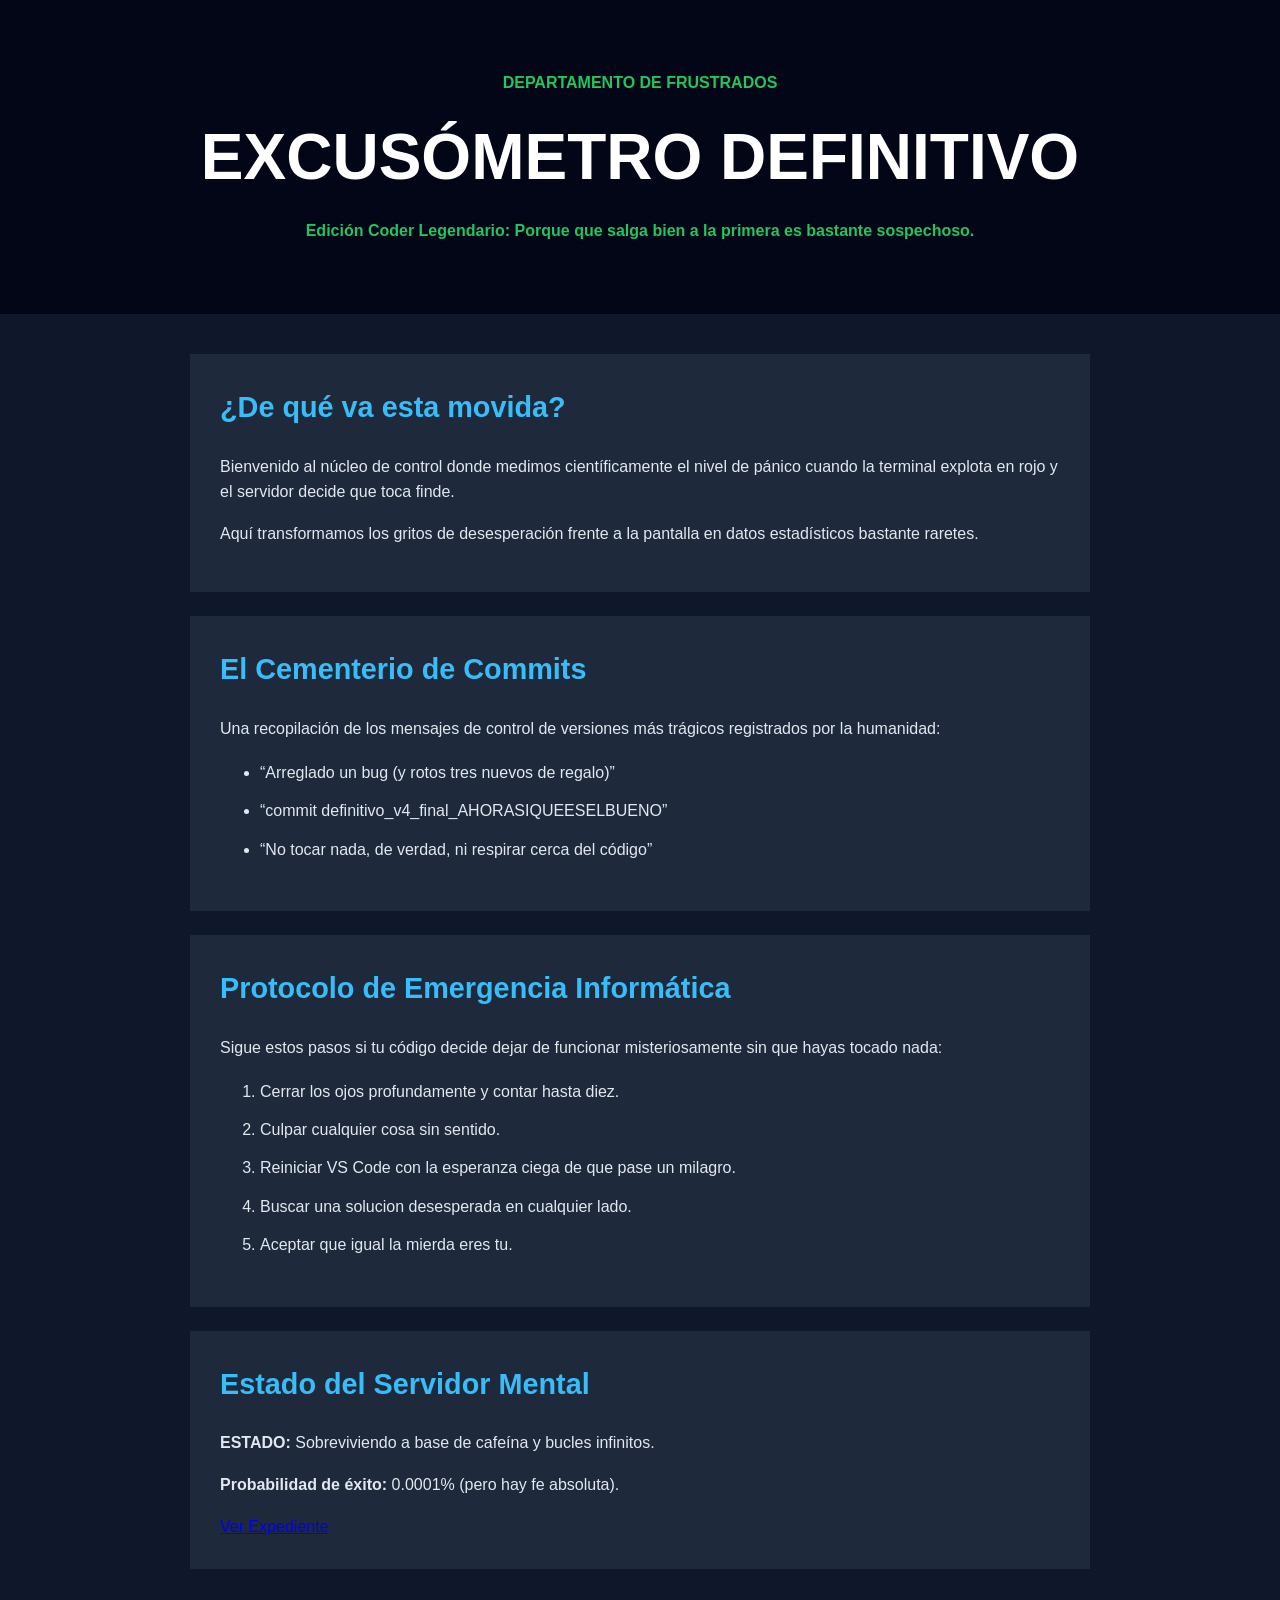
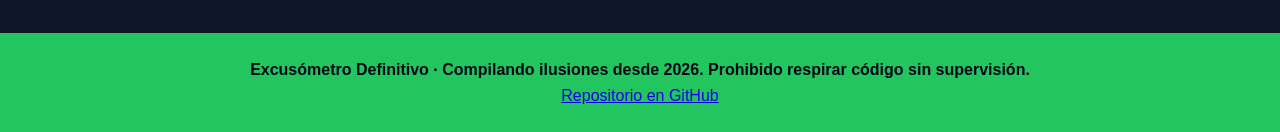
<file: index.html>
<!DOCTYPE html>
<html lang="es">

<head>
    <meta charset="UTF-8">
    <meta name="viewport" content="width=device-width, initial-scale=1.0">
    <meta name="description" content="Excusómetro 3000: Edición Coder Legendario - El sistema definitivo para medir la catástrofe del código">
    <meta name="keywords" content="excusómetro, programador, bugs, código, excusas">
    <title>Excusómetro Definitivo | Edición Coder</title>
    <link rel="stylesheet" href="estilos.css">
</head>

<body>

    <header>
        <p>DEPARTAMENTO DE FRUSTRADOS</p>
        <h1>EXCUSÓMETRO DEFINITIVO</h1>
        <p>Edición Coder Legendario: Porque que salga bien a la primera es bastante sospechoso.</p>
    </header>

    <main>

        <section>
            <h2>¿De qué va esta movida?</h2>
            <p>
                Bienvenido al núcleo de control donde medimos científicamente el nivel de pánico 
                cuando la terminal explota en rojo y el servidor decide que toca finde.
            </p>
            <p>
                Aquí transformamos los gritos de desesperación frente a la pantalla en datos 
                estadísticos bastante raretes.
            </p>
        </section>

        <section>
            <h2>El Cementerio de Commits</h2>
            <p>
                Una recopilación de los mensajes de control de versiones más trágicos 
                registrados por la humanidad:
            </p>
            <ul>

                <li>“Arreglado un bug (y rotos tres nuevos de regalo)”</li>
                <li>“commit definitivo_v4_final_AHORASIQUEESELBUENO”</li>
                <li>“No tocar nada, de verdad, ni respirar cerca del código”</li>

            </ul>
        </section>

        <section>
            <h2>Protocolo de Emergencia Informática</h2>
            <p>
                Sigue estos pasos si tu código decide dejar de funcionar misteriosamente sin que hayas tocado nada:
            </p>
            <ol>
                <li>Cerrar los ojos profundamente y contar hasta diez.</li>
                <li>Culpar cualquier cosa sin sentido.</li>
                <li>Reiniciar VS Code con la esperanza ciega de que pase un milagro.</li>
                <li>Buscar una solucion desesperada en cualquier lado.</li>
                <li>Aceptar que igual la mierda eres tu.</li>
            </ol>
        </section>

       <section>
            <h2>Estado del Servidor Mental</h2>
            <p>
                <strong>ESTADO:</strong> Sobreviviendo a base de cafeína y bucles infinitos.
            </p>
            <p>
                <strong>Probabilidad de éxito:</strong> 0.0001% (pero hay fe absoluta).
            </p>
            <a href="paginas/expediente.html" target="_blank">Ver Expediente</a>
        </section>

    </main>

    <footer>
        <p>Excusómetro Definitivo · Compilando ilusiones desde 2026. Prohibido respirar código sin supervisión.</p>
        <a href="https://github.com/albertomarquezcastan/Excusometro-Prime/tree/desarrollo" target="_blank">Repositorio en GitHub</a>
    </footer>

</body>

</html>
</file>
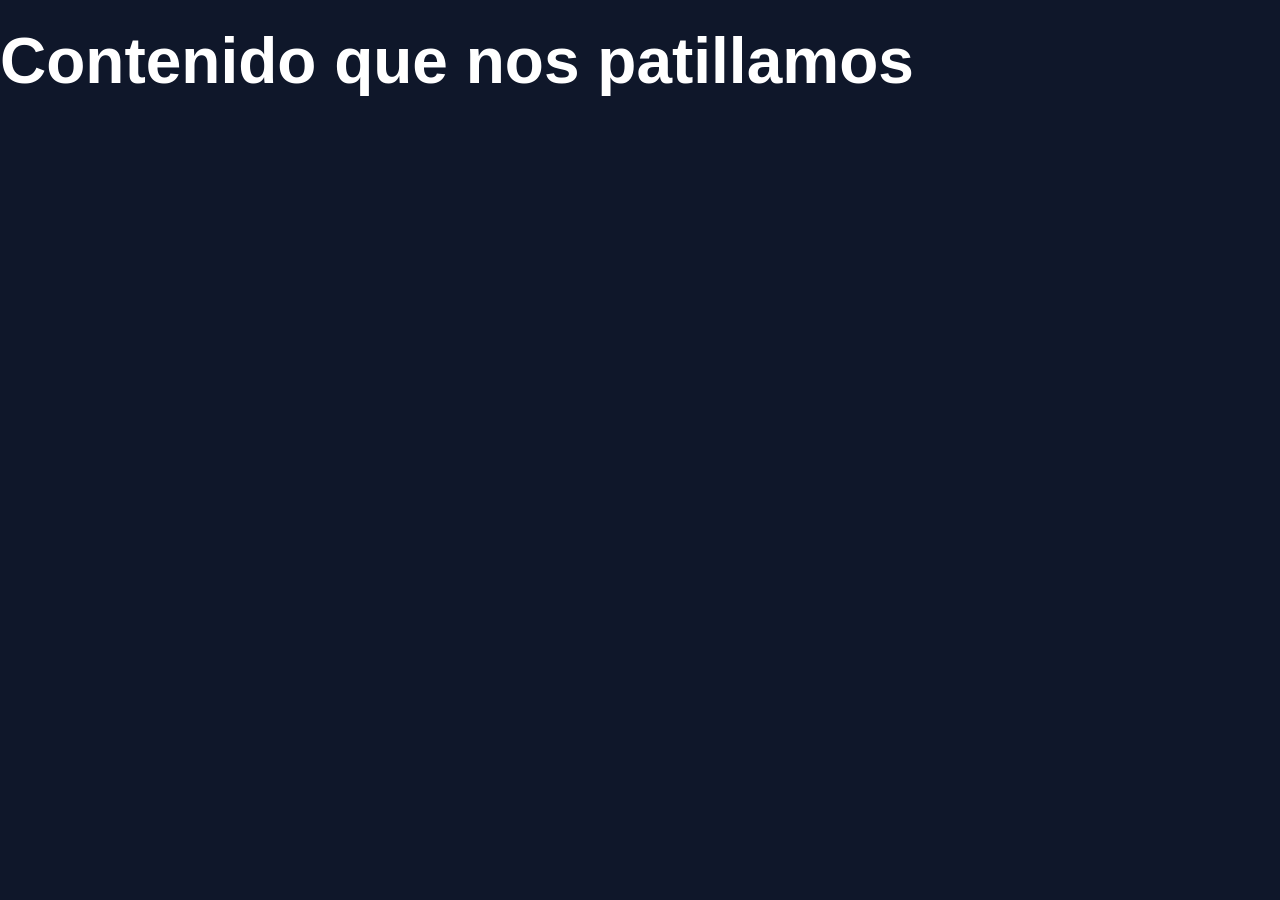
<file: paginas/expediente.html>
<!DOCTYPE html>
<html lang="en">
<head>
    <meta charset="UTF-8">
    <meta name="viewport" content="width=device-width, initial-scale=1.0">
    <link rel="stylesheet" href="../estilos.css">
    <title>Document</title>
</head>
<body>
    <h1>Contenido que nos patillamos</h1>
</body>
</html>
</file>
<file: estilos.css>
body {
    font-family: Arial, Helvetica, sans-serif;
    margin: 0;
    background-color: #0f172a;
    color: #e2e8f0;
    font-size: 16px;
    line-height: 1.6;
}

header {
    background-color: #020617;
    color: #e2e8f0;
    text-align: center;
    padding: 60px 30px;
}

header p {
    color: #22c55e;
    font-size: 1rem;
    font-weight: 700;
    margin: 10px 0;
}

h1 {
    color: #ffffff;
    font-size: 4rem;
    font-weight: 700;
    margin: 10px 0;
}

main {
    max-width: 900px;
    margin: auto;
    padding: 40px 30px;
}

section {
    background-color: #1e293b;
    margin-bottom: 24px;
    padding: 30px;
}

h2 {
    color: #38bdf8;
    font-size: 1.8rem;
    font-weight: 700;
    margin-top: 0;
}

p {
    margin-bottom: 16px;
}

ul {
    line-height: 1.9;
}

ol {
    line-height: 1.9;
}

li {
    margin-bottom: 8px;
}

footer {
    background-color: #22c55e;
    color: #020617;
    text-align: center;
    padding: 24px;
}

footer p {
    font-weight: 700;
    margin: 0;
}
</file>
